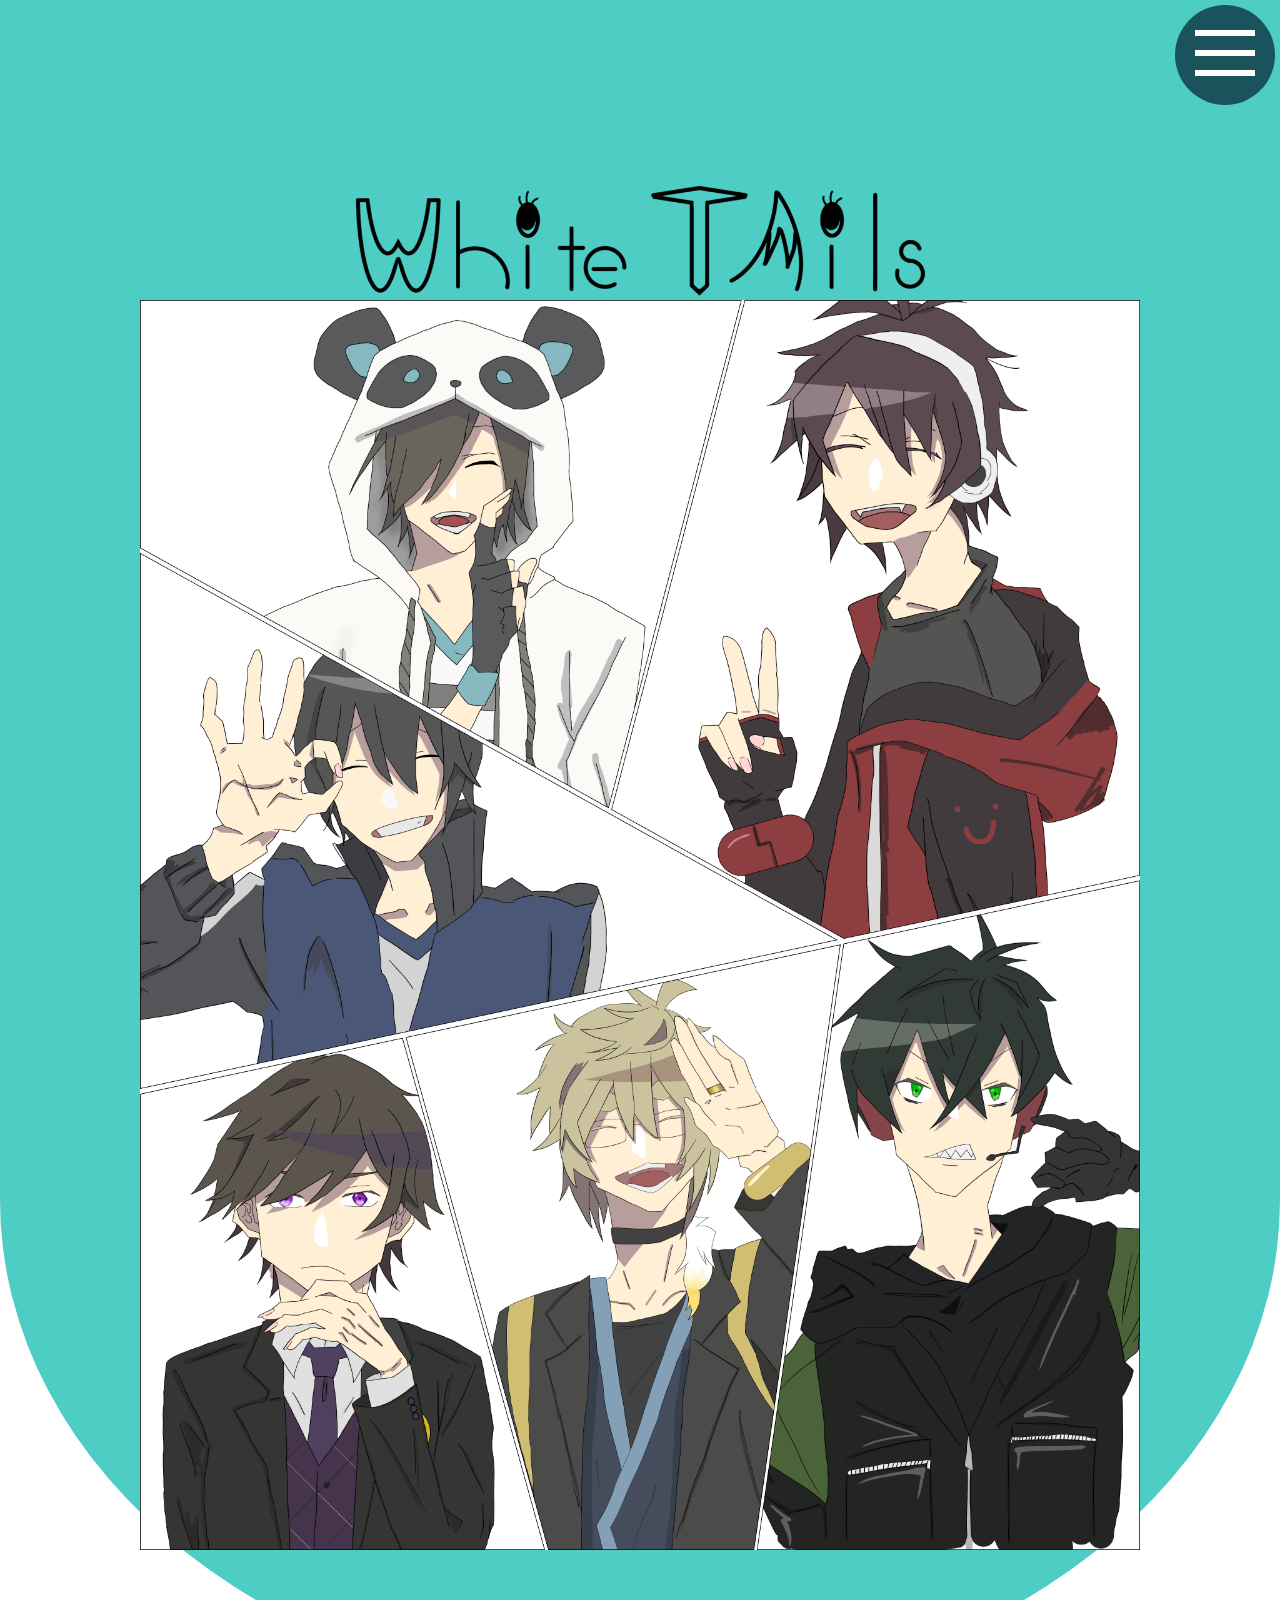
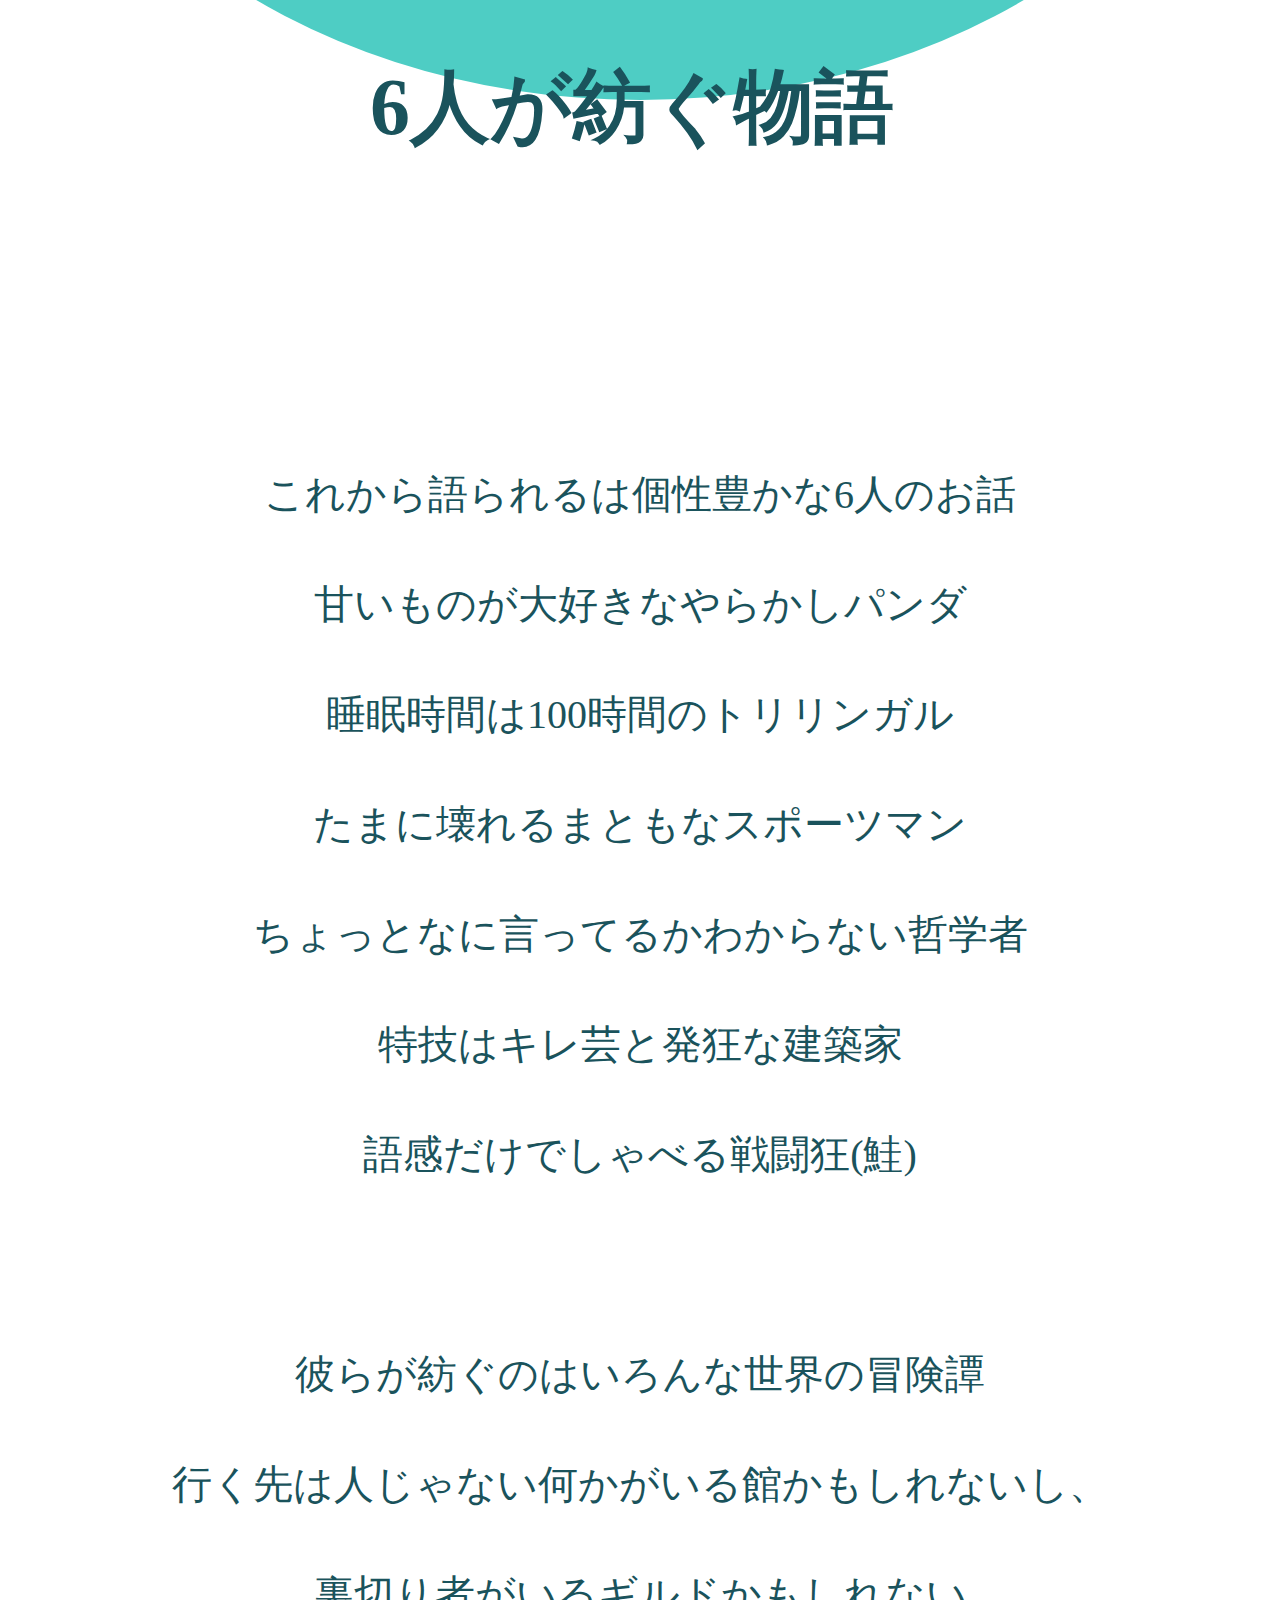
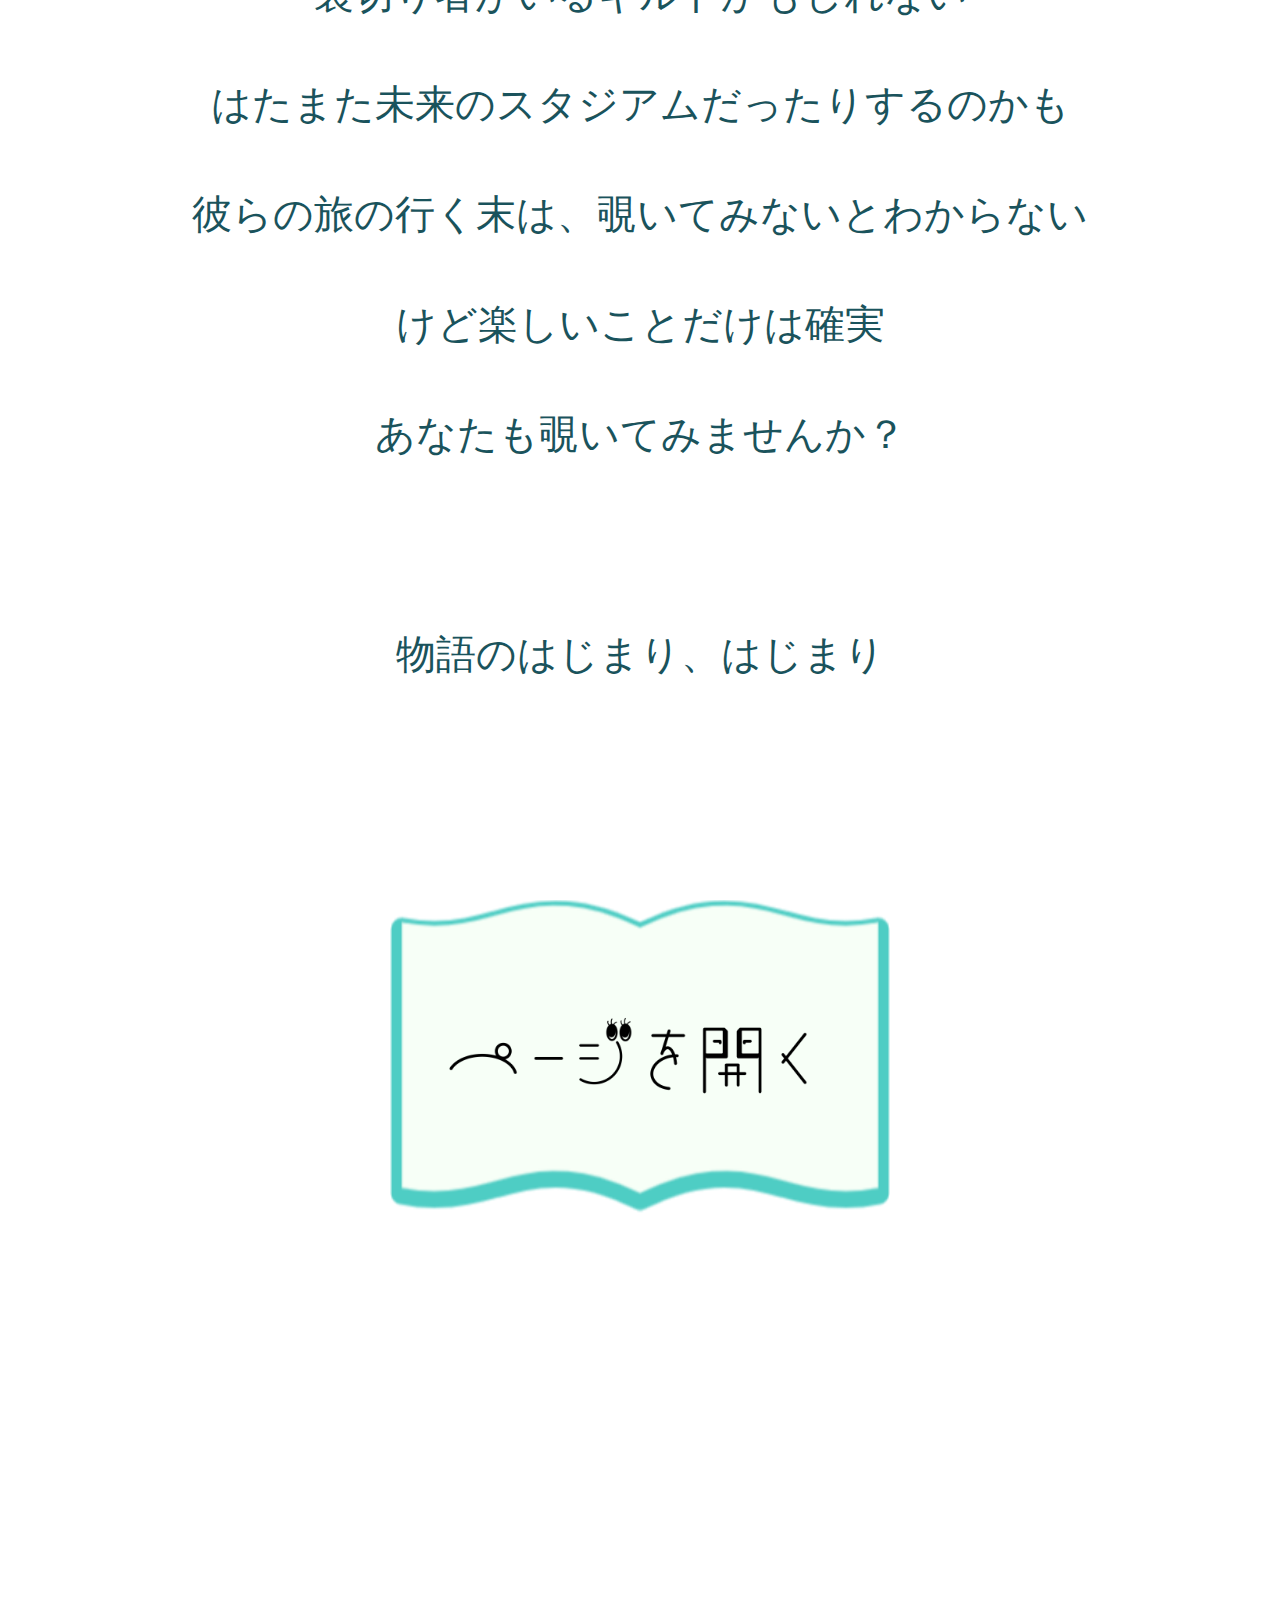
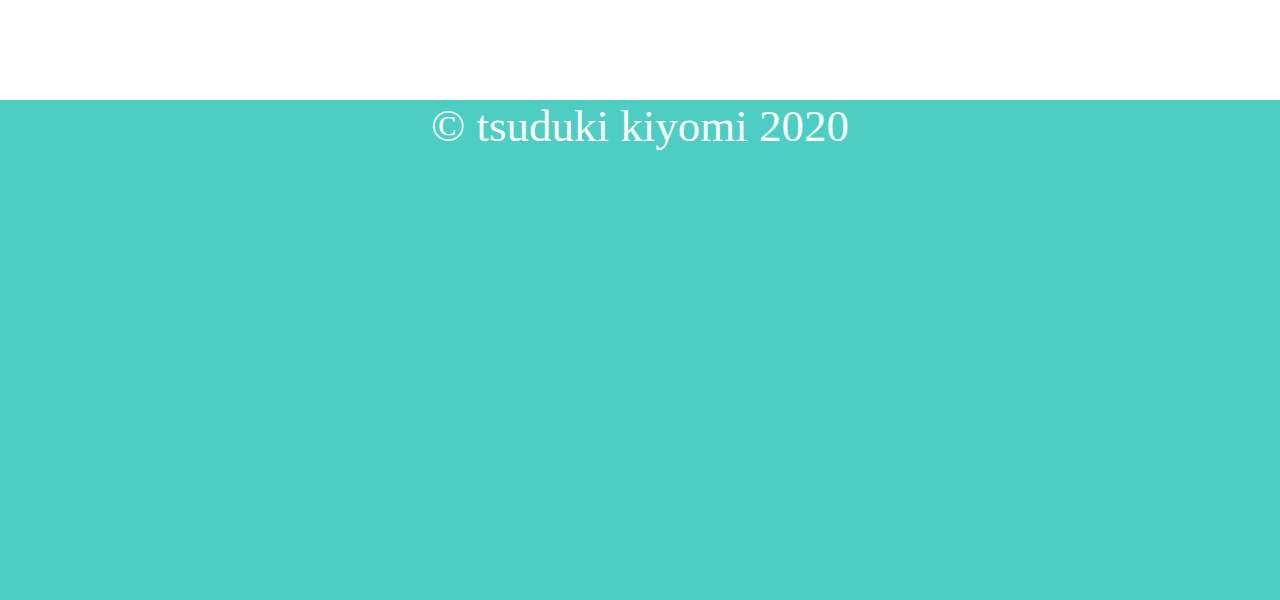
<file: index.html>
<!--DOCTYPE html-->
<html lang="ja">

<head>
  <meta charset="utf-8">
  <title>White Tails紹介ページ</title>
  <link rel="stylesheet" href="css/style.css">
  <script type="text/javascript" charset="utf-8" src="js/jquery-3.5.1.js"></script>
  <script type="text/javascript" charset="utf-8" src="js/jquery-1.11.0.min.js"></script>
  <script type="text/javascript" charset="utf-8" src="js/jquery.mousewheel.min.js"></script>
  <script type="text/javascript" charset="utf-8" src="js/jquery.onebook3d-2.33.js"></script>
</head>

<body>

  <header class="phone" id="phonehead">
    <nav id="hamnav">
      <ul class="hamul">
        <li class="hamli"><a href="index.html" name="index" id="hamone"><img src="img/logolong.png" width="20%"></a></li>
        <li class="hamli"><a href="html/member.html" name="member" id="hamtwo">member</a></li>
        <li class="hamli"> <a href="html/news.html" name="news" id="hamthree">news</a></li>
        <li class="hamli"><a href="html/goods.html" name="goods" id="hamfour">goods</a></li>
      </ul>
    </nav>
    <div class="hamburger" id="js_hamburger">
      <span class="hamburger_line hamburger_line1"></span>
      <span class="hamburger_line hamburger_line2"></span>
      <span class="hamburger_line hamburger_line3"></span>
    </div>
  </header>
  
  <div class="back"></div>
  <div class="blue_circle"></div>
  
  <main>
    <div class="top" id="phone_top">
      <img src="img/gathering.png" width="1000px">
    </div>
    <div class="logo">
      <img src="img/logolong.png" width="600px">
    </div>

    <h1 class="catchcopy">6人が紡ぐ物語</h1>

    <div class="intro" id="intro">

      <p class="intro contents">
        これから語られるは個性豊かな6人のお話<br>
        甘いものが大好きなやらかしパンダ<br>
        睡眠時間は100時間のトリリンガル<br>
        たまに壊れるまともなスポーツマン<br>
        ちょっとなに言ってるかわからない哲学者<br>
        特技はキレ芸と発狂な建築家<br>
        語感だけでしゃべる戦闘狂(鮭)<br>
        <br>
        彼らが紡ぐのはいろんな世界の冒険譚<br>
        行く先は人じゃない何かがいる館かもしれないし、裏切り者がいるギルドかもしれない<br>
        はたまた未来のスタジアムだったりするのかも<br>
        彼らの旅の行く末は、覗いてみないとわからない<br>
        けど楽しいことだけは確実<br>
        あなたも覗いてみませんか？<br>
        <br>
        物語のはじまり、はじまり<br>
      </p>

      <img class="pageimg" src="img/openbookbl.png" width="500px">
      <a class="youtube" href="https://www.youtube.com/channel/UCWAlDdbQee8AEyY7n65ulUA">
        <img class="page" src="img/page.png" width="400px">
      </a>


    </div>


  </main>

  <footer>
    <div class="footer">
      © tsuduki kiyomi 2020
    </div>
  </footer>

  <script src="js/index.js"></script>
</body>

</html>
</file>
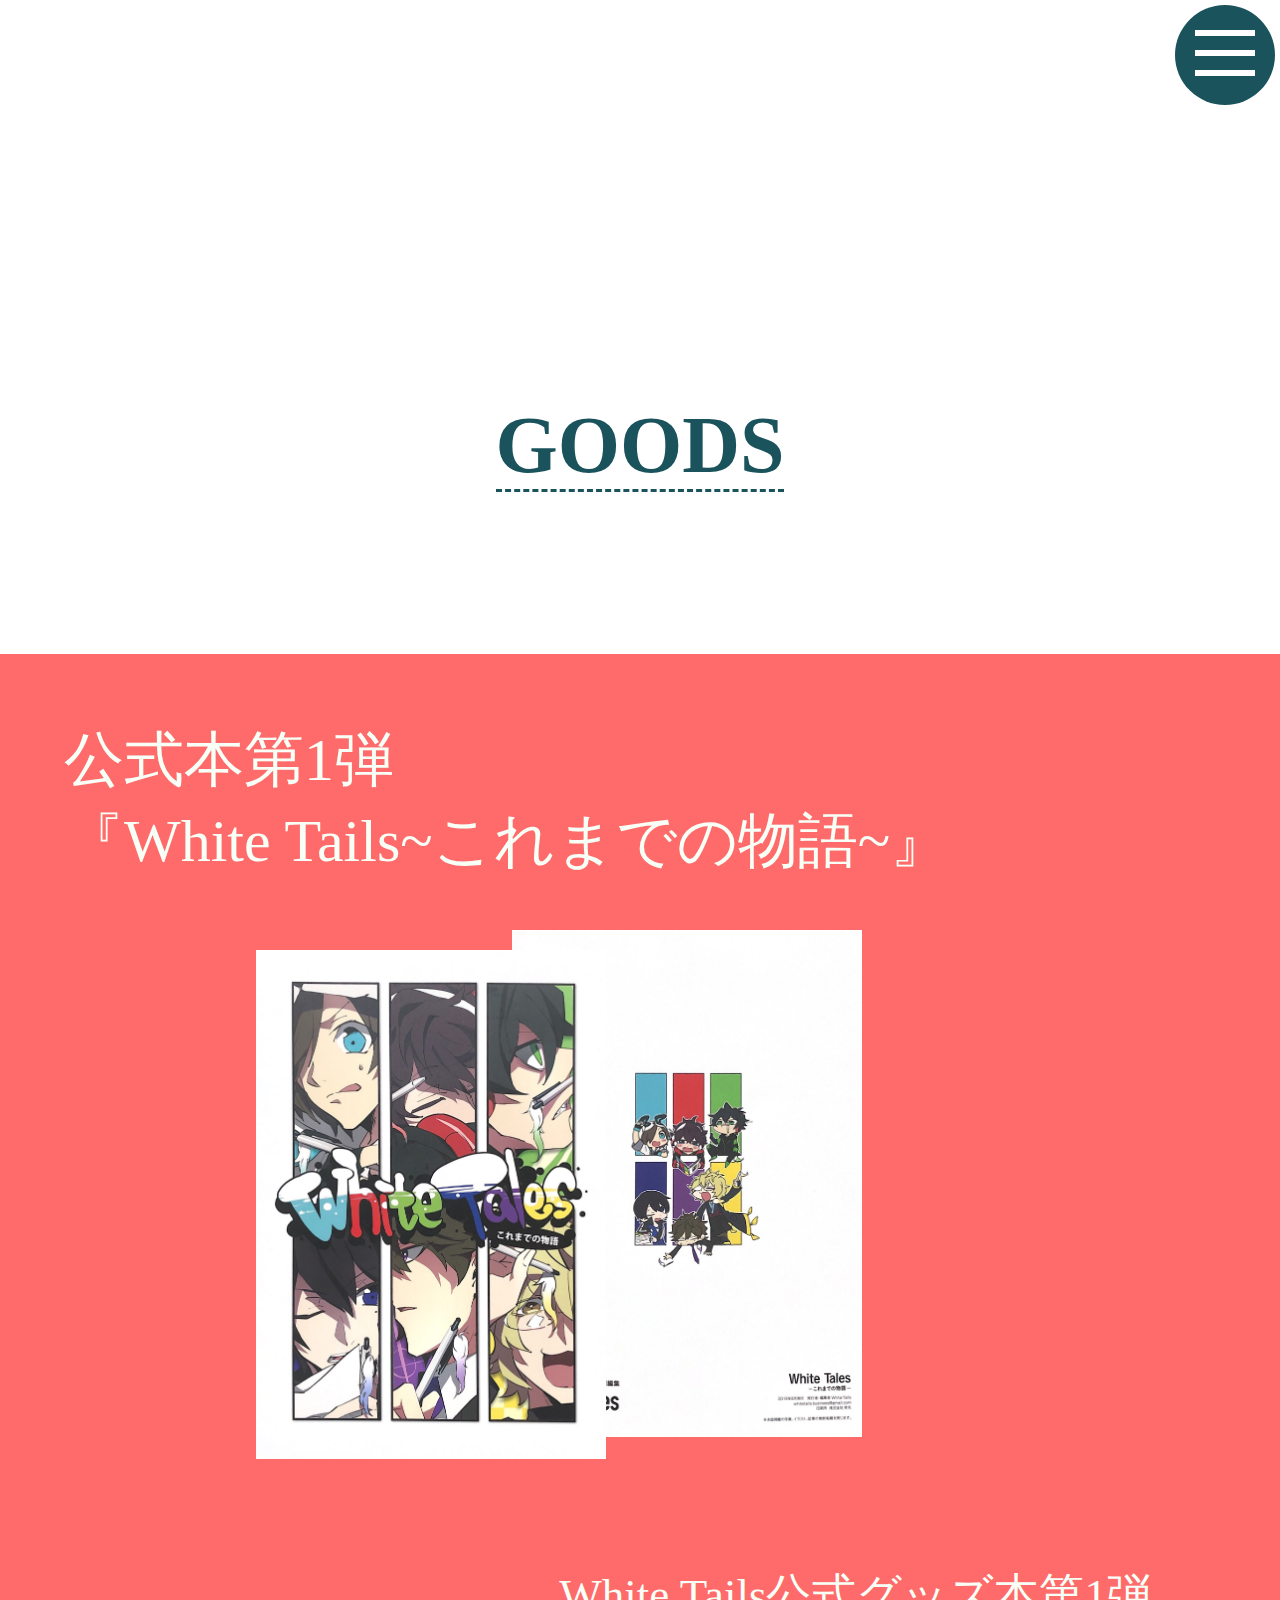
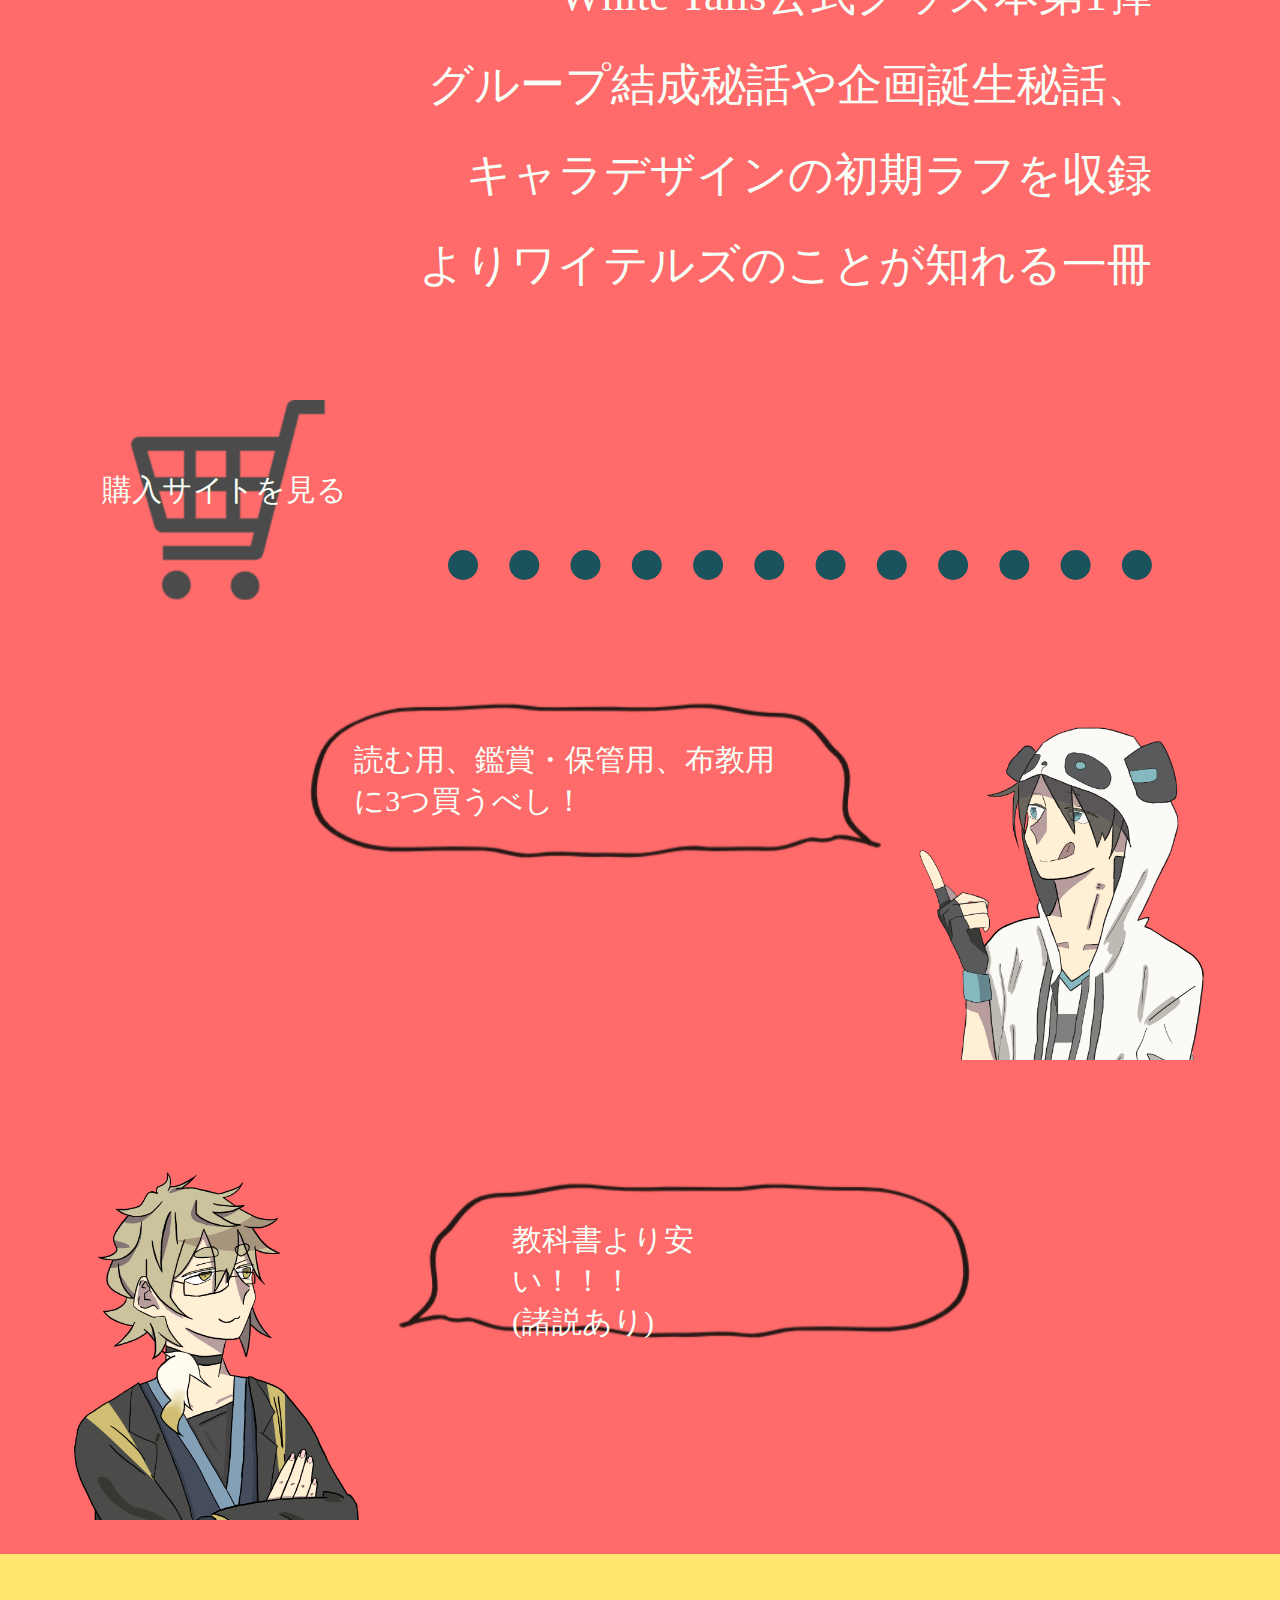
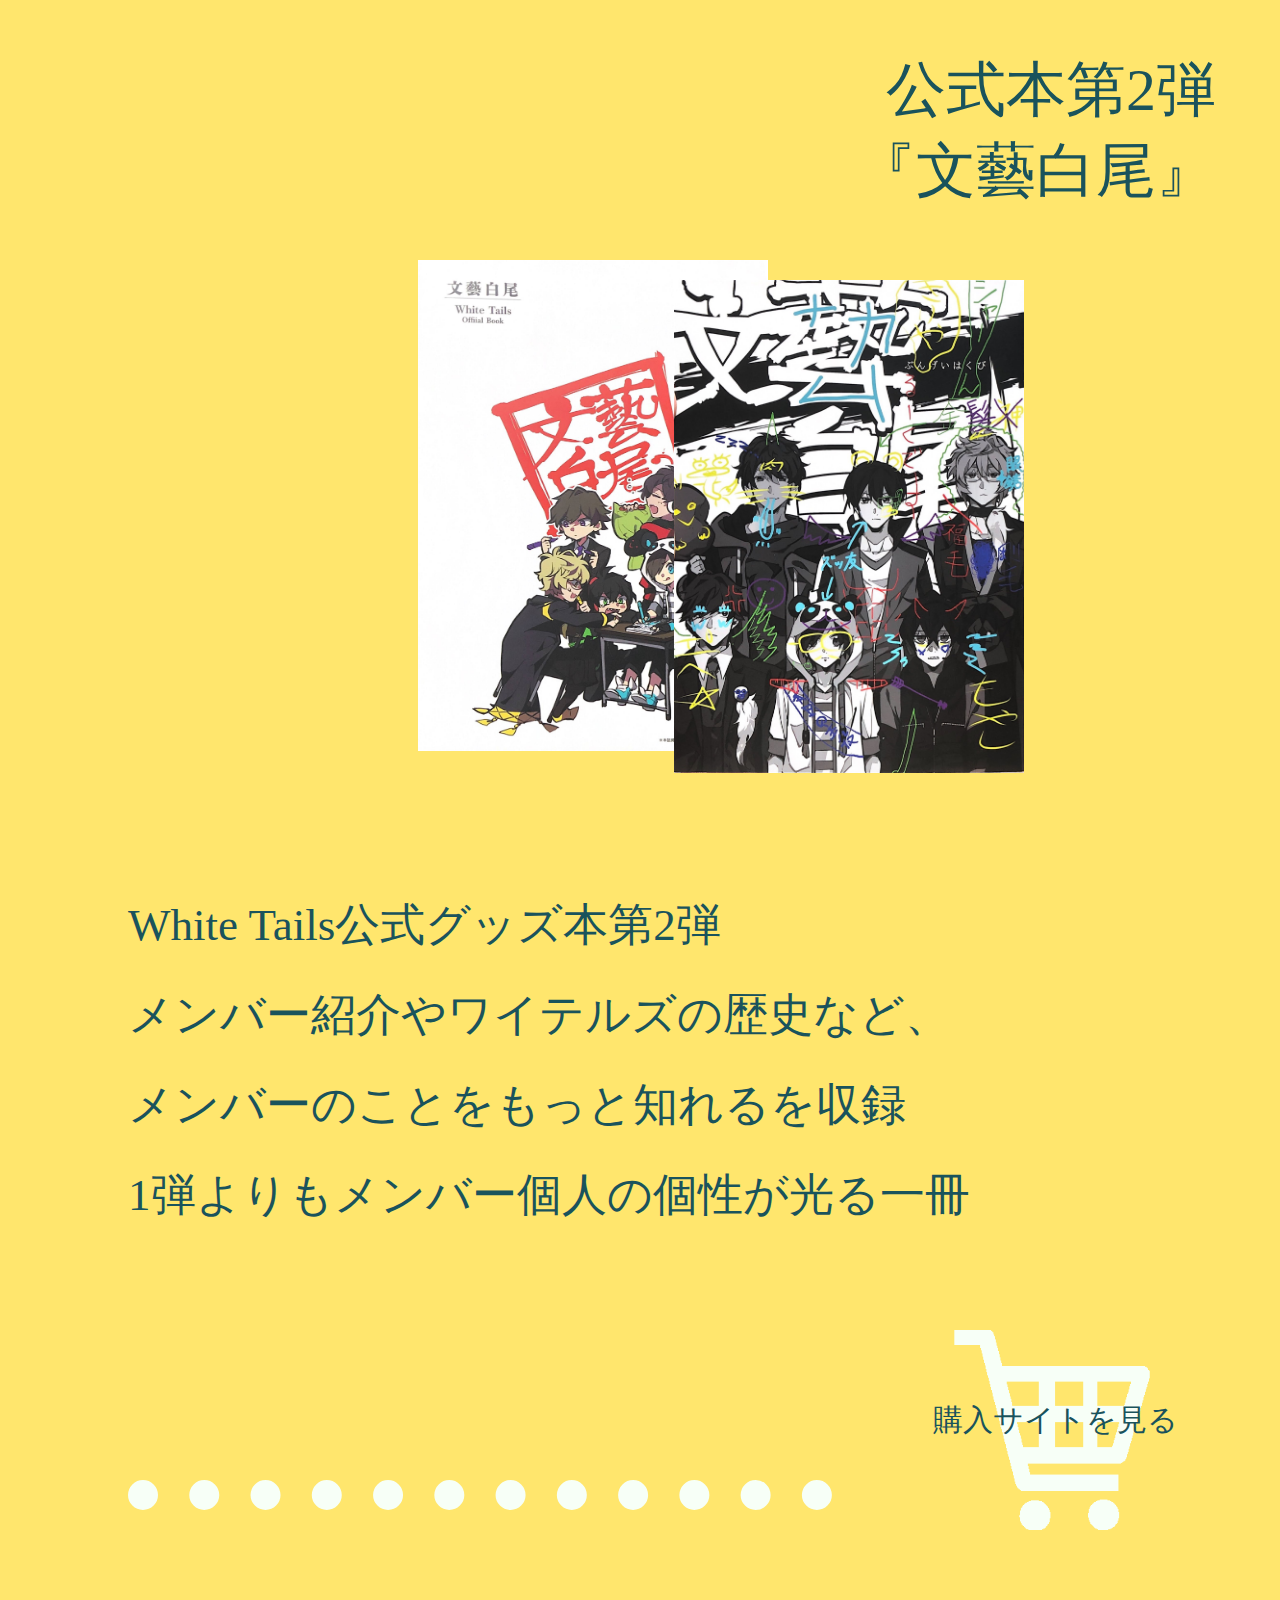
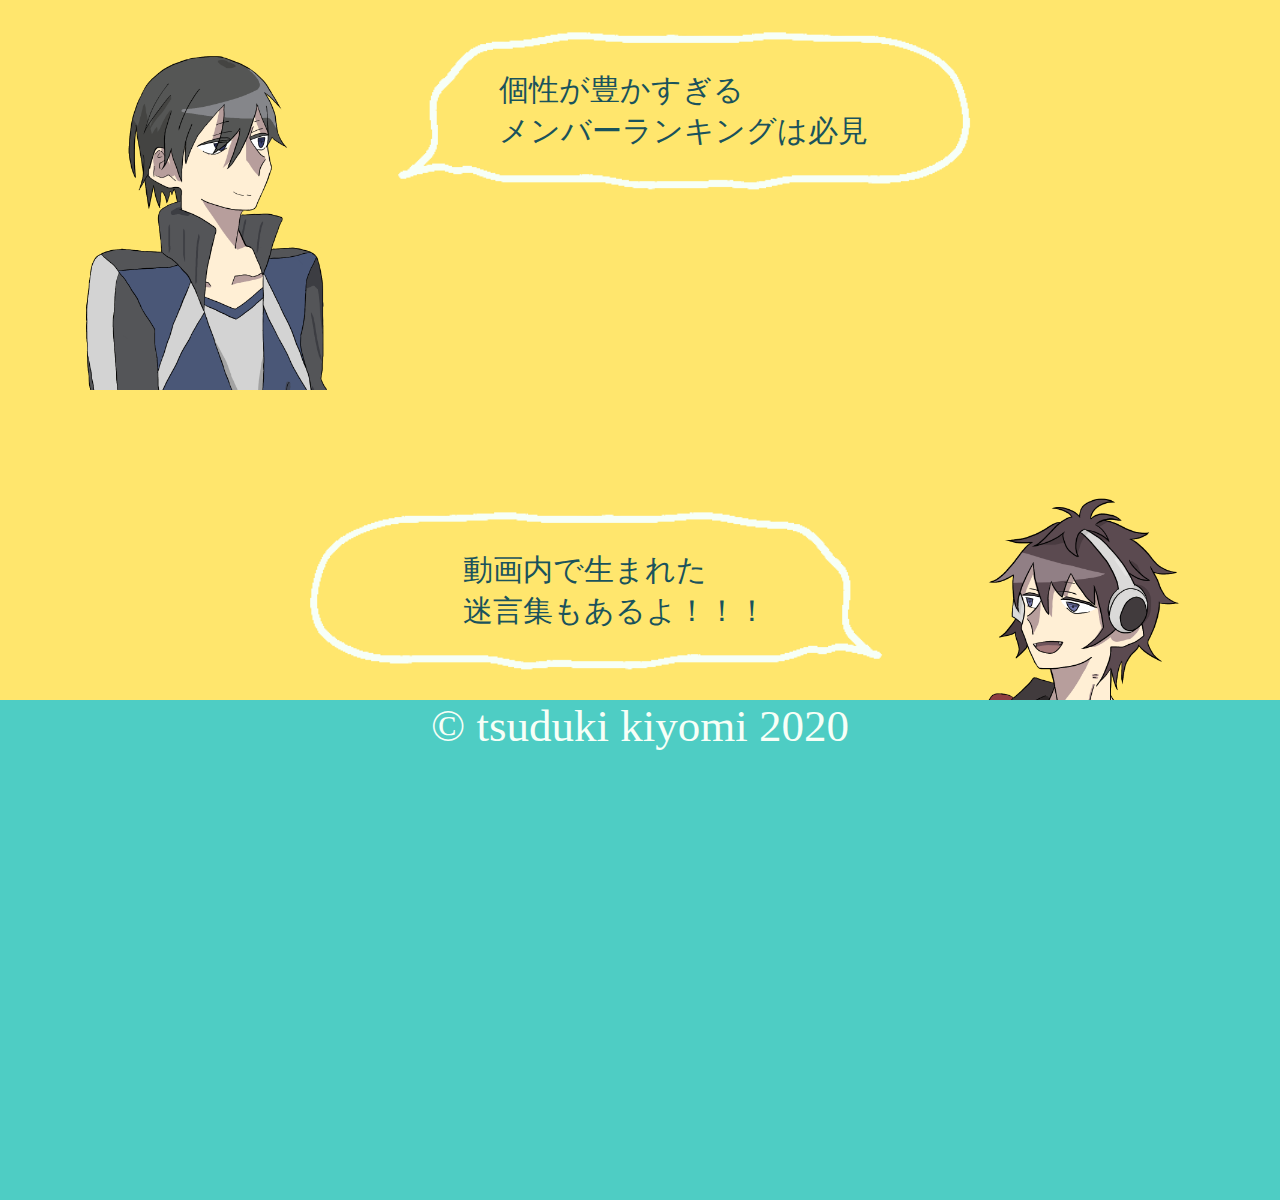
<file: html/goods.html>
<!--DOCTYPE html-->
<html lang="ja">

<head>
  <meta charset="utf-8">
  <title>White Tails紹介ページ</title>
  <link rel="stylesheet" href="../css/style.css">
  <link rel="stylesheet" href="../css/goods.css">
</head>

<body>

  <header class="phone" id="phonehead">
    <nav id="hamnav">
      <ul class="hamul">
        <li class="hamli"><a href="../index.html" name="index" id="hamone"><img src="../img/logolong.png" width="20%"></a></li>
        <li class="hamli"><a href="member.html" name="member" id="hamtwo">member</a></li>
        <li class="hamli"> <a href="news.html" name="news" id="hamthree">news</a></li>
        <li class="hamli"><a href="goods.html" name="goods" id="hamfour">goods</a></li>
      </ul>
    </nav>
    <div class="hamburger" id="js_hamburger">
      <span class="hamburger_line hamburger_line1"></span>
      <span class="hamburger_line hamburger_line2"></span>
      <span class="hamburger_line hamburger_line3"></span>
    </div>
  </header>

  <main>
    <h1 class="midashi" id="midashi">
      <span class="under">
        GOODS
      </span>
    </h1>

    <div class="goods1">
      <span></span>
      <div class="book1">
        公式本第1弾<br>
        『White Tails~これまでの物語~』
      </div>
      <div class="bookimage1">
        <img class="book1hyousi" src="../img/book1hyousi.jpg" width="350px">
        <img class="book1ura" src="../img/book1ura.jpg" width="350px">
      </div>
      <div class="goods1naiyou">
        White Tails公式グッズ本第1弾<br>
        グループ結成秘話や企画誕生秘話、<br>
        キャラデザインの初期ラフを収録<br>
        よりワイテルズのことが知れる一冊<br>
      </div>
      <div class="sitelink1">
        <a href="https://www.animate-onlineshop.jp/pn/pd/1739378/?utm_source=twitter&utm_medium=social&utm_campaign=animate_3182">
          <img class="cartbla" src="../img/cartblack.png" width="200px">
        </a>
        <span class="linkbun1">
          購入サイトを見る
        </span>
        <div class="dotted1"></div>
      </div>
      <div class="goods1serif">
        <img class="se1right" src="../img/seright_bla.png" width="600px">
        <div class="goods1se1">
          読む用、鑑賞・保管用、布教用に3つ買うべし！
        </div>
        <img class="se1img1" src="../img/jouna.PNG" width="300px">
      </div>
      <div class="goods1serif">
        <img class="se1left" src="../img/seleft_bla.png" width="600px">
        <div class="goods1se2">
          教科書より安い！！！<br>
          (諸説あり)
        </div>
        <img class="se1img2" src="../img/joukr.PNG" width="300px">
      </div>
    </div>

    <div class="goods2">
      <div class="book2">
        公式本第2弾<br>
        『文藝白尾』
      </div>
      <div class="bookimage2">
        <img class="book2hyousi" src="../img/book2hyousi.jpg" width="350px">
        <img class="book2ura" src="../img/book2ura.jpg" width="350px">
      </div>
      <div class="goods2naiyou">
        White Tails公式グッズ本第2弾<br>
        メンバー紹介やワイテルズの歴史など、<br>
        メンバーのことをもっと知れるを収録<br>
        1弾よりもメンバー個人の個性が光る一冊<br>
      </div>
      <div class="sitelink2">
        <a href="https://www.animate-onlineshop.jp/pd/1796467/">
        <img class="cartwhi" src="../img/cartwhite.png" width="200px">
          </a>
        <span class="linkbun2">
          購入サイトを見る
        </span>
        <div class="dotted2"></div>
      </div>
      <div class="goods2serif">
        <img class="se2left" src="../img/seleft_whi.png" width="600px">
        <div class="goods2se1">
          個性が豊かすぎる<br>
          メンバーランキングは必見
        </div>
        <img class="se2img1" src="../img/joukn.PNG" width="300px">
      </div>
      <div class="goods2serif">
        <img class="se2right" src="../img/seright_whi.png" width="600px">
        <div class="goods2se2">
          動画内で生まれた<br>
          迷言集もあるよ！！！
        </div>
        <img class="se2img2" src="../img/joubr.PNG" width="300px">
      </div>
    </div>

  </main>

  <footer>
    <div class="footer">
      © tsuduki kiyomi 2020
    </div>
  </footer>


  <script src="../js/index.js"></script>
</body>

</html>
</file>
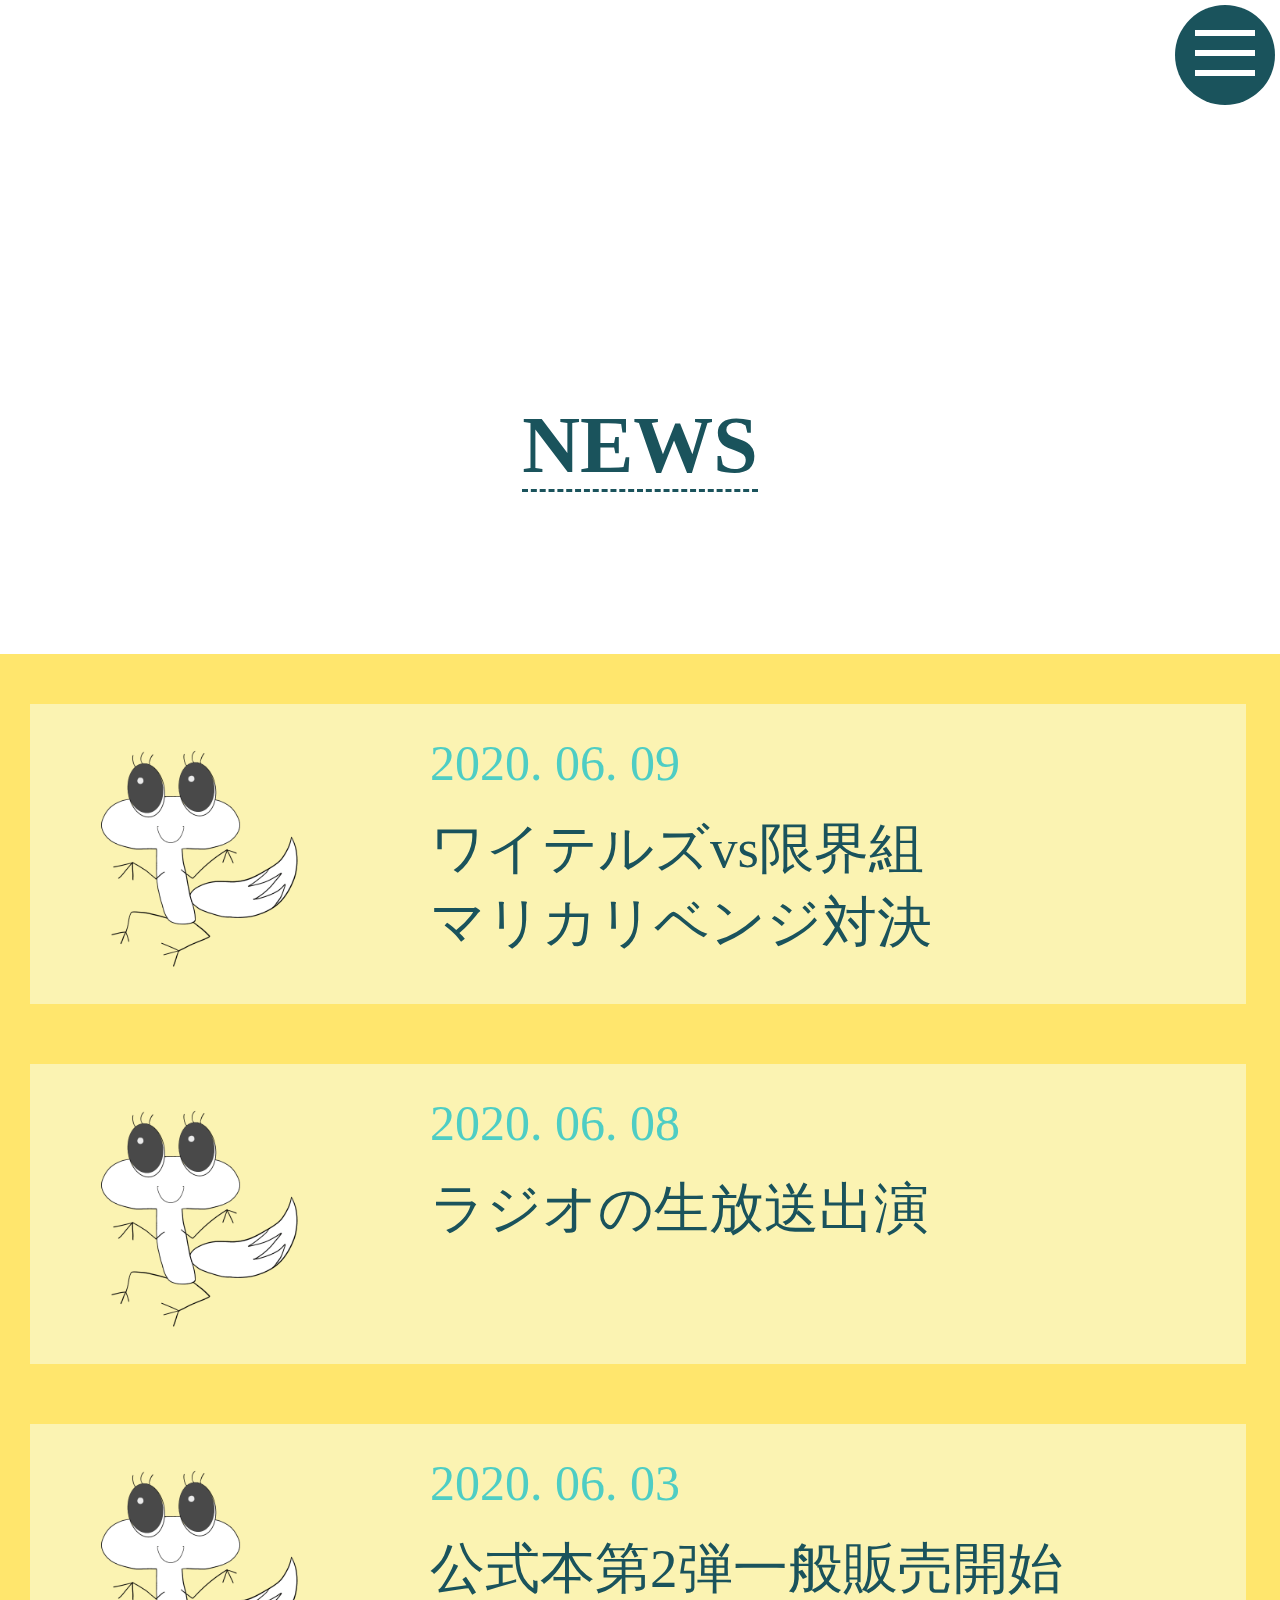
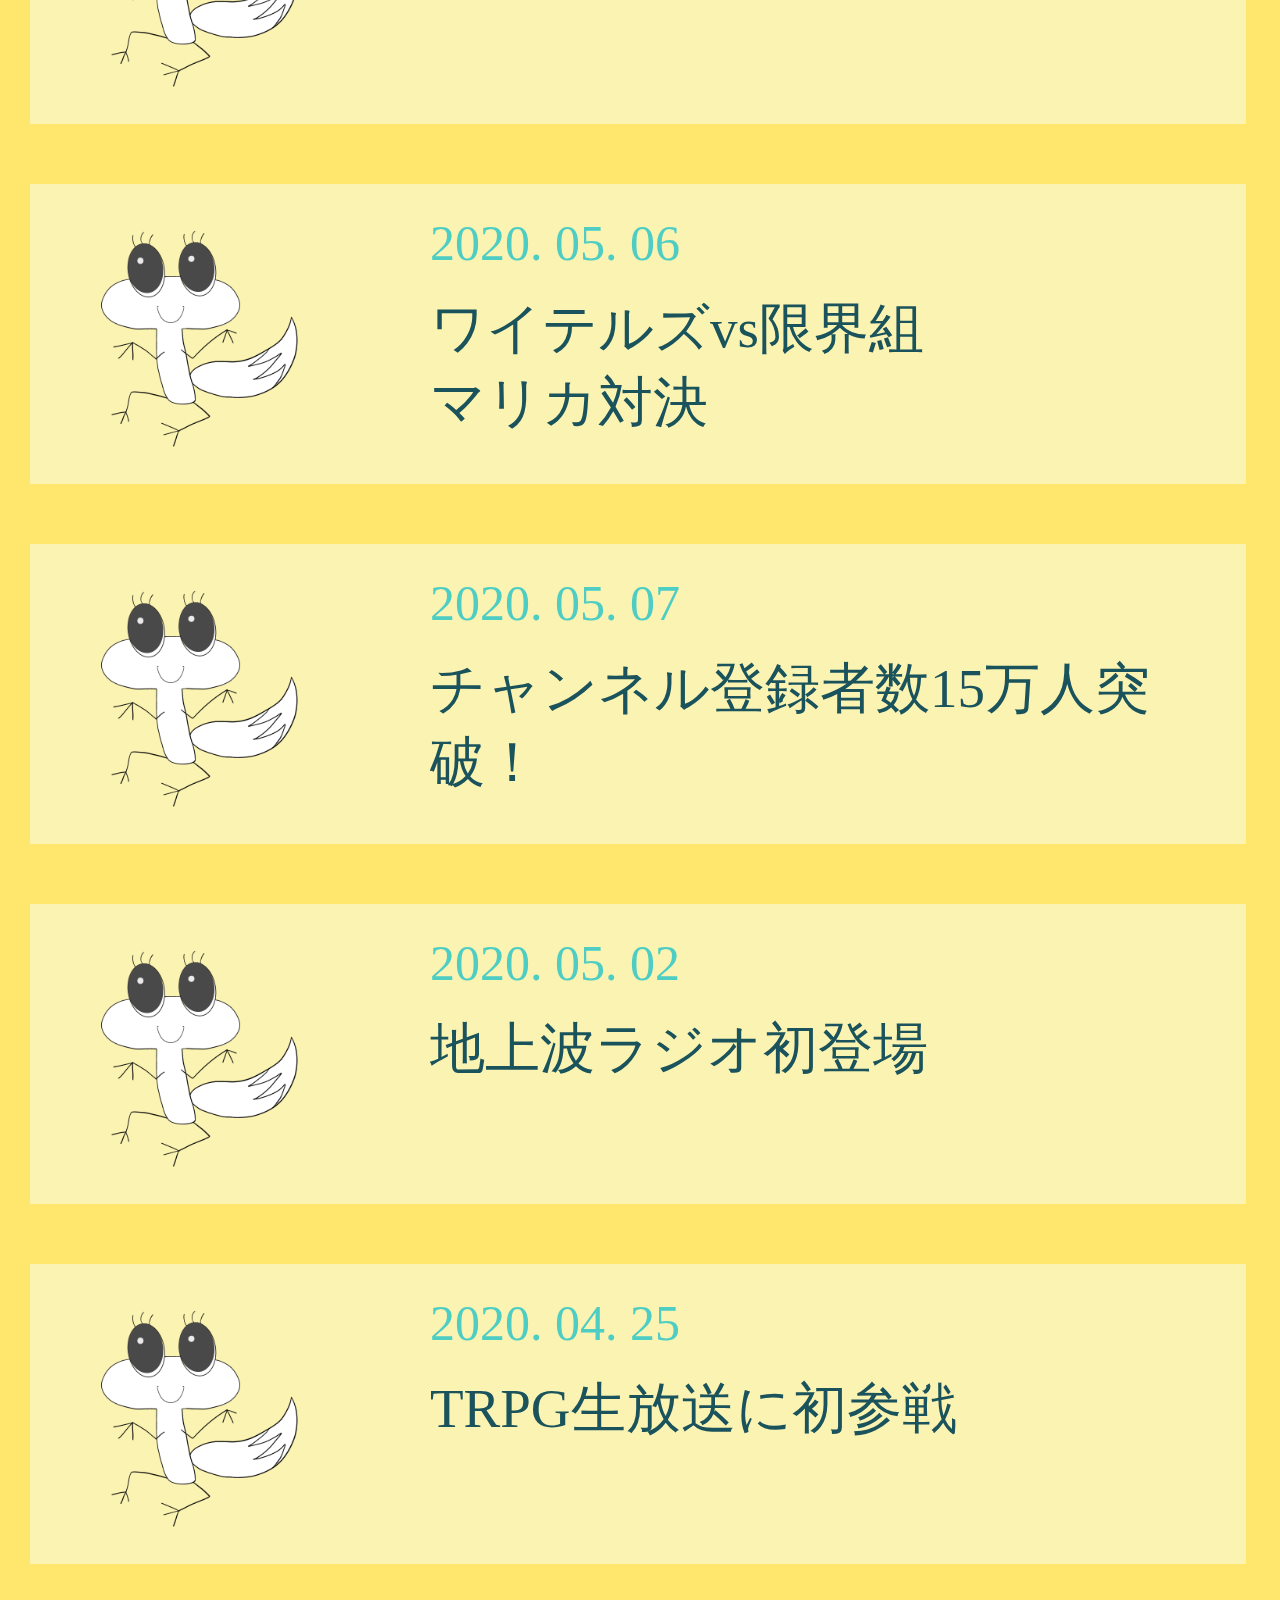
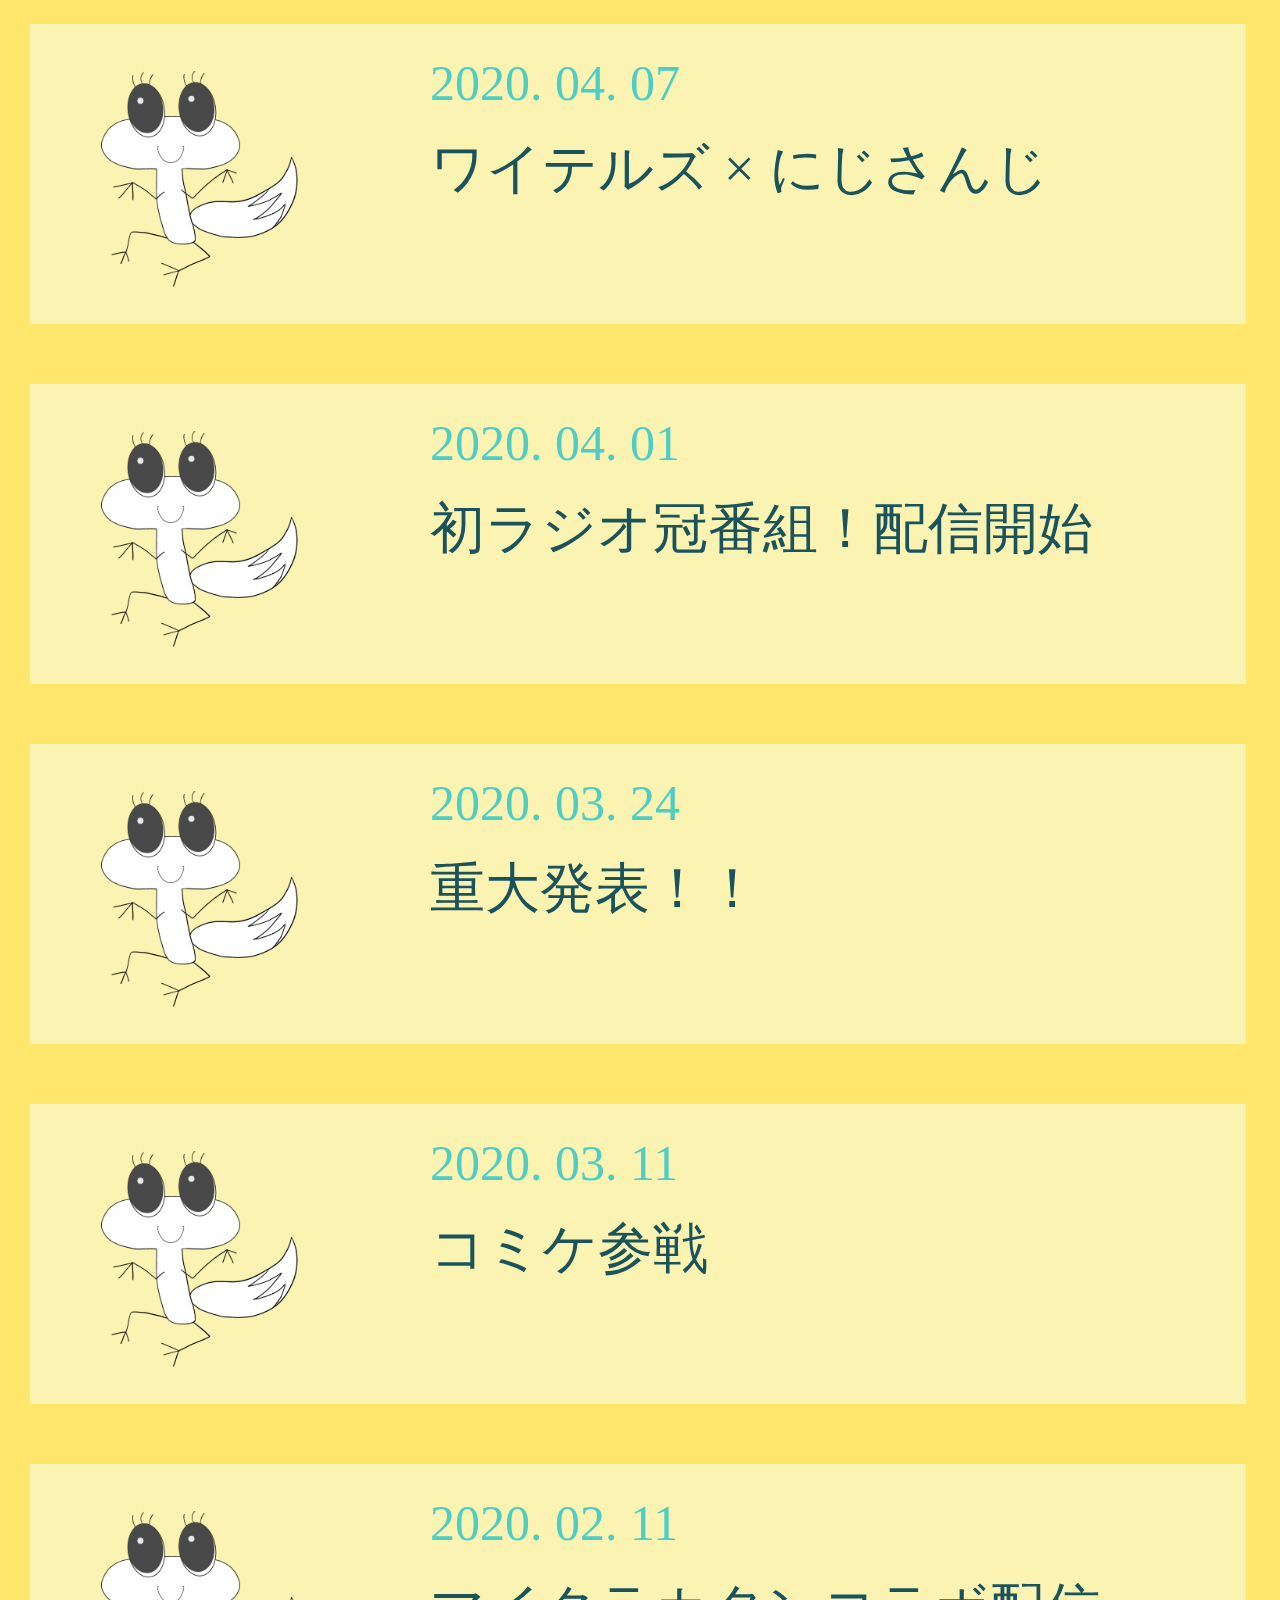
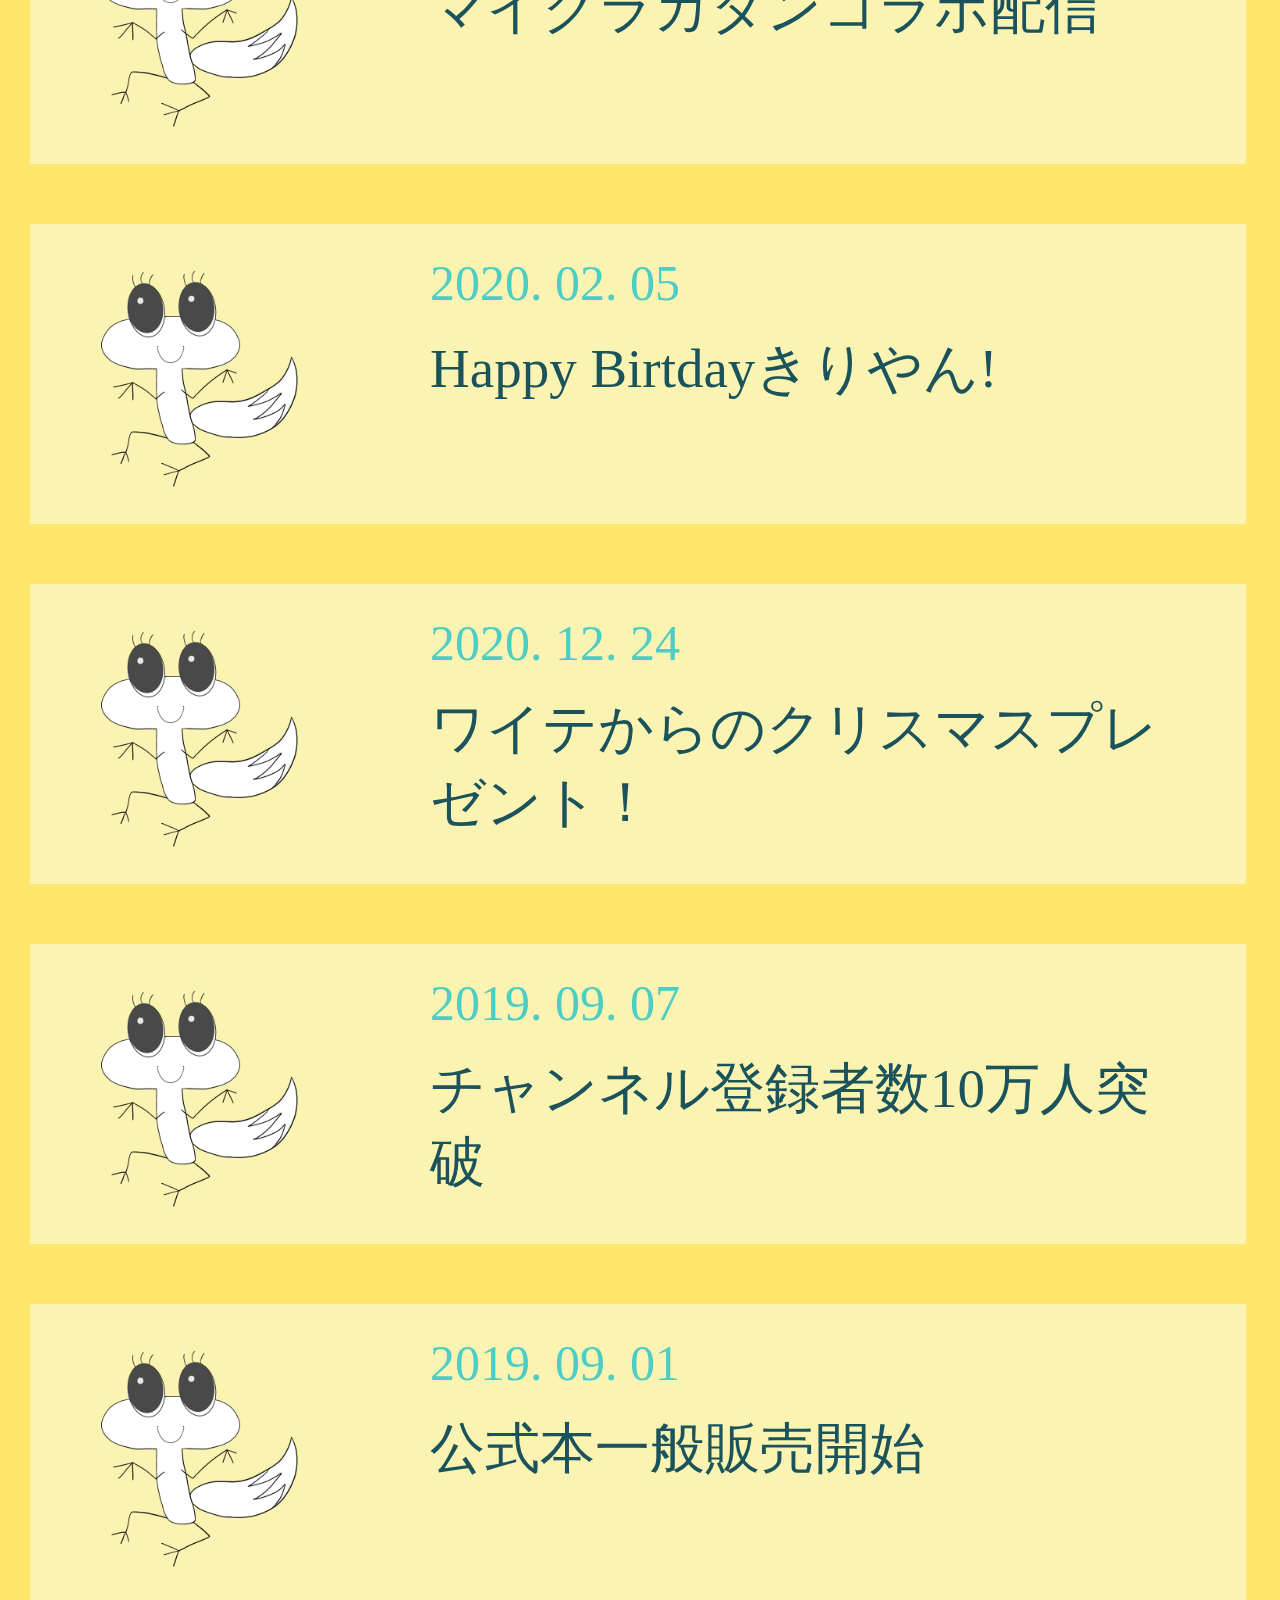
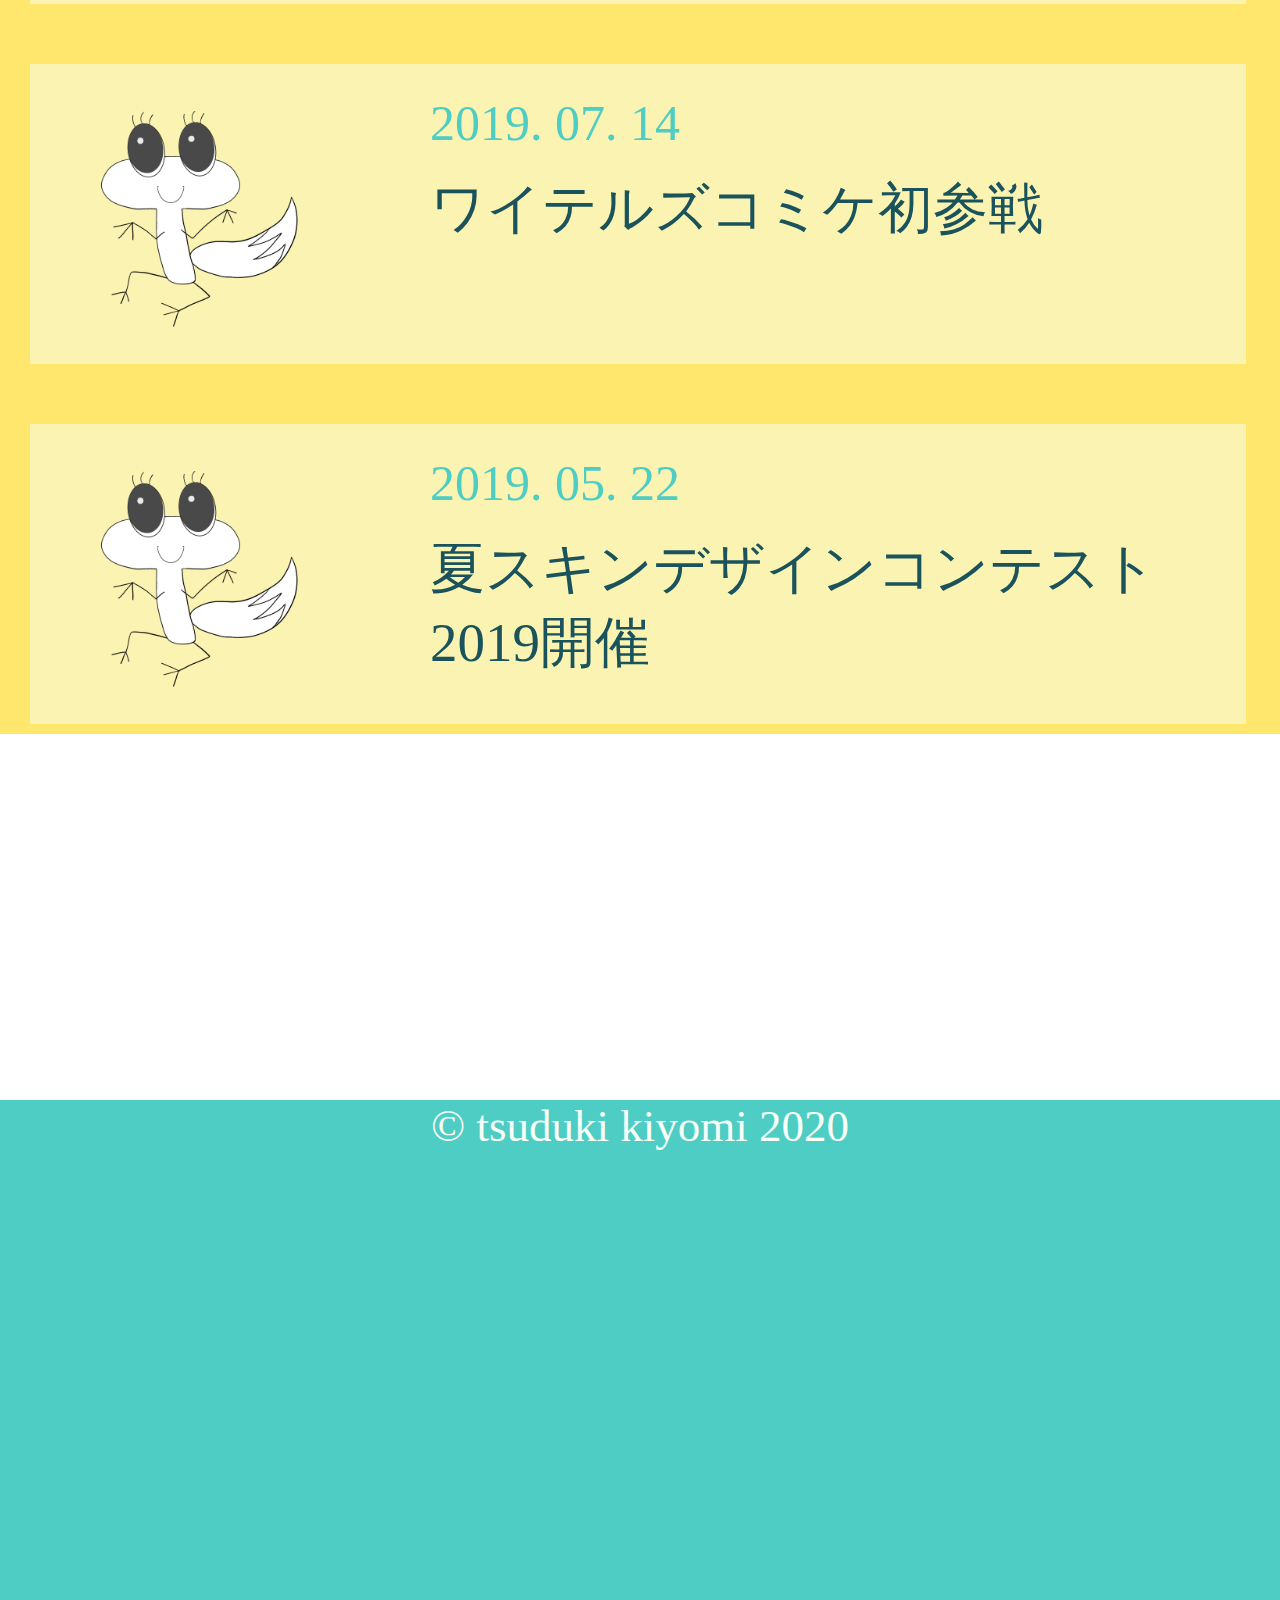
<file: html/news.html>
<!--DOCTYPE html-->
<html lang="ja">

<head>
  <meta charset="utf-8">
  <title>White Tails紹介ページ</title>
  <link rel="stylesheet" href="../css/style.css">
  <link rel="stylesheet" href="../css/news.css">
  <script src="../js/jquery-3.5.1.js"></script>
  <script src="../js/news.js"></script>
</head>

<body>
  <header class="phone" id="phonehead">
    <nav id="hamnav">
      <ul class="hamul">
        <li class="hamli"><a href="../index.html" name="index" id="hamone"><img src="../img/logolong.png" width="20%"></a></li>
        <li class="hamli"><a href="member.html" name="member" id="hamtwo">member</a></li>
        <li class="hamli"> <a href="news.html" name="news" id="hamthree">news</a></li>
        <li class="hamli"><a href="goods.html" name="goods" id="hamfour">goods</a></li>
      </ul>
    </nav>
    <div class="hamburger" id="js_hamburger">
      <span class="hamburger_line hamburger_line1"></span>
      <span class="hamburger_line hamburger_line2"></span>
      <span class="hamburger_line hamburger_line3"></span>
    </div>
  </header>

  <main>
    <h1 class="midashi" id="midashi">
      <span class="under">
        NEWS
      </span>
    </h1>

    <div>
      <ul>
        <li id="list1">
          <div class="button">
            <img src="../img/waiterukun.png" width="300px">
            <div class="data">
              2020. 06. 09
            </div>
            <div class="text">
              ワイテルズvs限界組<br>
              マリカリベンジ対決
            </div>
          </div>
          <div class="content">
            前回の惨敗から、雪辱を果たすためにリベンジ対決！<br>
            このゲームには必勝法がある…！<br>
            6/20(土)20:00から<br>
            ＃ド～ヌポンヱガーチ<br>
            <a href="https://www.youtube.com/watch?v=qWaoXhiX8sM">Nakamu視点</a><br>
            <a href="https://www.youtube.com/watch?v=ExbgvnwS9vM">Broooock視点</a><br>
            <a href="https://www.youtube.com/watch?v=-sqVO15uGmM">きんとき視点</a><br>
            <a href="https://www.youtube.com/watch?v=WTtBszLBEuo&t=2282s">スマイル視点</a><br>
            <a href="https://www.youtube.com/watch?v=YHgvpCxL2fI">きりやん視点</a><br>
            <a href="https://www.youtube.com/watch?v=C9yZwpJMPv8">シャークん視点</a>
          </div>
        </li>

        <li id="list2">
          <div class="button">
            <img src="../img/waiterukun.png" width="300px">
            <div class="data">
              2020. 06. 08
            </div>
            <div class="text">
              ラジオの生放送出演
            </div>
          </div>
          <div class="content">
            TOKYOFM/JFN『ONE MORNING』にゲストとしてWhite Tailsが登場<br>
            大人気声優の鈴村健一さんとのコラボトークがみられるのはここだけ！<br>
            6/9(火)、10(水)の8:00頃出演<br>
          </div>
        </li>

        <li id="list3">
          <div class="button">
            <img src="../img/waiterukun.png" width="300px">
            <div class="data">
              2020. 06. 03
            </div>
            <div class="text">
              公式本第2弾一般販売開始
            </div>
          </div>
          <div class="content">
            ワイテルズ公式本第2弾「文藝白尾」の一般販売が開始<br>
            6/6(土)20:00～に決定<br>
            <a href="animate-onlineshop.jp/pn/pd/1796467/">animate-onlineshop.jp/pn/pd/1796467/</a><br>
            から購入可能<br>
          </div>
        </li>

        <li id="list4">
          <div class="button">
            <img src="../img/waiterukun.png" width="300px">
            <div class="data">
              2020. 05. 06
            </div>
            <div class="text">
              ワイテルズvs限界組<br>
              マリカ対決
            </div>
          </div>
          <div class="content">
            ワイテルズと限界組の仁義なき戦いが始まる<br>
            お互いにマリカ特訓の成果は出せるのか！？<br>
            5/16(土)20:00～<br>
            ＃ド～ヌポンヱガーチ<br>
            <a href="https://www.youtube.com/watch?v=29eD19CoGyo">Nakamu視点</a><br>
            <a href="https://www.youtube.com/watch?v=Vm54gXR7LqE">Broooock視点</a><br>
            <a href="https://www.youtube.com/watch?v=P7Kgm48Iir8">きんとき視点</a><br>
            <a href="https://www.youtube.com/watch?v=Psy8CMmuPvA&t=166s">スマイル視点</a><br>
            <a href="https://www.youtube.com/watch?v=MR43R9qkvOs">きりやん視点</a><br>
            <a href="https://www.youtube.com/watch?v=He_f2Vv8xLc">シャークん視点</a>
          </div>
        </li>

        <li id="list5">
          <div class="button">
            <img src="../img/waiterukun.png" width="300px">
            <div class="data">
              2020. 05. 07
            </div>
            <div class="text">
              チャンネル登録者数15万人突破！
            </div>
          </div>
          <div class="content">
            ついにチャンネル登録者数15万人突破！<br>
            記念のクイズ動画も公開<br>
            動画は<a href="youtube.com/watch?v=8_IvuFJxXo0">こちら</a>
          </div>
        </li>

        <li id="list6">
          <div class="button">
            <img src="../img/waiterukun.png" width="300px">
            <div class="data">
              2020. 05. 02
            </div>
            <div class="text">
              地上波ラジオ初登場
            </div>
          </div>
          <div class="content">
            TOKYOFM/JFN『サンデースペシャル』にWhite Tailsが登場<br>
            「ゲームと音楽」をテーマにおすすめゲームとその作品の楽曲をプレゼン！<br>
            5/3(日)19:00～<br>
            放送はJFNPARKのアプリやブラウザから全国どこでも視聴可能
          </div>
        </li>

        <li id="list7">
          <div class="button">
            <img src="../img/waiterukun.png" width="300px">
            <div class="data">
              2020. 04. 25
            </div>
            <div class="text">
              TRPG生放送に初参戦
            </div>
          </div>
          <div class="content">
            クトゥルフ神話TRPG『狂気山脈』にNakamu参戦<br>
            5/2(土)14:50生放送開始<br>
            配信が<a href="https://www.youtube.com/watch?v=FSAWNLqSE6Q">こちら</a>
            ＃狂気山脈再び
          </div>
        </li>

        <li id="list8">
          <div class="button">
            <img src="../img/waiterukun.png" width="300px">
            <div class="data">
              2020. 04. 07
            </div>
            <div class="text">
              ワイテルズ × にじさんじ
            </div>
          </div>
          <div class="content">
            人狼RPGコラボ配信の日程が決定<br>
            「人狼RPGコラボ配信」in ヘルエスタ城下町<br>
            4/9(木)18:00～24:00<br>
            ＃にじワイテ人狼
            これに伴って個人チャンネルが開設！
            <a href="https://www.youtube.com/channel/UCoqRFblrxE8BQzE_Fs2K9jw">Nakamu</a><br>
            <a href="https://www.youtube.com/channel/UChBKIvOv1UQxuV23GkbV5nA">Broooock</a><br>
            <a href="https://www.youtube.com/channel/UCoIoxmP0i8KOAMyEfM0ORkA">きんとき</a><br>
            <a href="https://www.youtube.com/channel/UCj8L3CH25EAqkXjFOMdwk7w">スマイル</a><br>
            <a href="https://www.youtube.com/channel/UCM2_EXlU8F5d9axobMvlGtg">きりやん</a><br>
            <a href="https://www.youtube.com/channel/UCZFJb6rn_1H-rLFLcixQOLQ">シャークん</a>
          </div>
        </li>

        <li id="list9">
          <div class="button">
            <img src="../img/waiterukun.png" width="300px">
            <div class="data">
              2020. 04. 01
            </div>
            <div class="text">
              初ラジオ冠番組！配信開始
            </div>
          </div>
          <div class="content">
            White Tailsの冠ラジオ番組「White Tailsの王道ラジオやってみた！」配信開始<br>
            以下のリンクより使用可能<br>
            <a href="park.gsj.mobi/news/show/65038">park.gsj.mobi/news/show/65038</a><br>
            4/1(水)20:00 から<br>
            ＃ワイテルズ王道ラジオ
          </div>
        </li>

        <li id="list10">
          <div class="button">
            <img src="../img/waiterukun.png" width="300px">
            <div class="data">
              2020. 03. 24
            </div>
            <div class="text">
              重大発表！！
            </div>
          </div>
          <div class="content">
            にじさんじと人狼RPGコラボ配信決定！！<br>
            豪華3部構成<br>
            ＆<br>
            White Tails新ビジュアル公開
          </div>
        </li>

        <li id="list11">
          <div class="button">
            <img src="../img/waiterukun.png" width="300px">
            <div class="data">
              2020. 03. 11
            </div>
            <div class="text">
              コミケ参戦
            </div>
          </div>
          <div class="content">
            コミックマーケット98にWhite Tails参加決定<br>
            新刊配布予定<br>
            場所は
            火曜日　西地区 Aブロック 06b<br>
          </div>
        </li>

        <li id="list12">
          <div class="button">
            <img src="../img/waiterukun.png" width="300px">
            <div class="data">
              2020. 02. 11
            </div>
            <div class="text">
              マイクラカタンコラボ配信
            </div>
          </div>
          <div class="content">
            White TailsからはNakamu参戦し<br>
            らっだぁさん、ゾムさん、ぐちつぼさんと対戦<br>
            2/11(火)20:00～<br>
            ＃なましろっぽ<br>
            配信は<a href="https://www.youtube.com/watch?v=X-VWJqXhJPI">こちら</a>
          </div>
        </li>

        <li id="list13">
          <div class="button">
            <img src="../img/waiterukun.png" width="300px">
            <div class="data">
              2020. 02. 05
            </div>
            <div class="text">
              Happy Birtdayきりやん!
            </div>
          </div>
          <div class="content">
            きりやん5歳の誕生日“闇鍋”会開催<br>
            頭がワイテる彼らの持ってくる食材はまともなはずがなく…<br>
            2/5(水)22:00～<br>
            配信は<a href="https://www.youtube.com/watch?v=nGmB4iwTAJU">こちら</a>
          </div>
        </li>

        <li id="list14">
          <div class="button">
            <img src="../img/waiterukun.png" width="300px">
            <div class="data">
              2020. 12. 24
            </div>
            <div class="text">
              ワイテからのクリスマスプレゼント！
            </div>
          </div>
          <div class="content">
            ワイテルズ公式本『White Tales～これまでの物語～』<br>
            アニメイトで取り扱い決定<br>
            1/17から販売開始<br>
            ＆<br>
            ワイテルズ公式lineスタンプ発売決定<br>
            本日20:00公開
          </div>
        </li>

        <li id="list15">
          <div class="button">
            <img src="../img/waiterukun.png" width="300px">
            <div class="data">
              2019. 09. 07
            </div>
            <div class="text">
              チャンネル登録者数10万人突破
            </div>
          </div>
          <div class="content">
            ついにチャンネル登録者数10万人突破！<br>
            ワイテルズ10万人企画として「10万秒ライブ配信」が決定<br>
            9/28(土)18:00～9/29(日)22:00
          </div>
        </li>

        <li id="list16">
          <div class="button">
            <img src="../img/waiterukun.png" width="300px">
            <div class="data">
              2019. 09. 01
            </div>
            <div class="text">
              公式本一般販売開始
            </div>
          </div>
          <div class="content">
            ワイテルズ公式本『White Tales～これまでの物語～』一般通販開始<br>
            9/1(日)21:00受付開始<br>
            受付締め切りはは10/31
          </div>
        </li>

        <li id="list17">
          <div class="button">
            <img src="../img/waiterukun.png" width="300px">
            <div class="data">
              2019. 07. 14
            </div>
            <div class="text">
              ワイテルズコミケ初参戦
            </div>
          </div>
          <div class="content">
            コミックマーケット96にWhite Tails参加決定<br>
            初となる公式本を頒布<br>
            場所は8/12(月)南ホール　キ01b<br>
            詳細は<a href="youtu.be/4C3TXoYHU9m">こちら</a>
          </div>
        </li>

        <li id="list18">
          <div class="button">
            <img src="../img/waiterukun.png" width="300px">
            <div class="data">
              2019. 05. 22
            </div>
            <div class="text">
              夏スキンデザインコンテスト2019開催
            </div>
          </div>
          <div class="content">
            マイクラの動画内でスキンを夏verにするためのデザイン案を募集<br>
            ＃WT夏スキン2019Na/Br/シャ/きん/スマ/きり<br>
            のハッシュタグを利用してTwitterでつぶやくだけ！<br>
            期間は5/22～6/16まで
          </div>
        </li>
      </ul>
    </div>


  </main>

  <footer>
    <div class="footer">
      © tsuduki kiyomi 2020
    </div>
  </footer>


  <script src="../js/index.js"></script>
</body>

</html>
</file>
<file: css/style.css>
body {
    margin: 0;
    height: 5000px;
  }

  #hamnav {
    top: -500px;
    position: fixed;
    width: 100%;
    background-color: #4ecdc4;
    z-index: 500;
    height: 350px;
    transition: all .5s ease-out 0s;
    padding: 20px 0;
  }

  .hamul {
    height: 300px;
    width: 100%;
    text-align: center;
  }

  .hamli {
    display: block;
  }

  .hamli a {
    color: #fefefe;
    font-size: 40px;
    line-height: 65px;
  }


  /* ハンバーガー部分記述 */

  .hamburger {
    position: absolute;
    top: 0;
    right: 0;
    padding: 0px 0px 0 0px;
    width: 100px;
    height: 100px;
    z-index: 500;
    cursor: pointer;
    background-color: #1a535c;
    border-radius: 60px;
    margin: 5px;
    transition: all .5s ease-out 0s;
  }

  .hamburger_line {
    position: absolute;
    left: 20px;
    margin-top: 25px;
    width: 60px;
    height: 6px;
    background-color: #fefefe;
    transition: all .3s;
  }

  .hamburger_line2 {
    margin-top: 45px;
    opacity: 1;
  }

  .hamburger_line3 {
    margin-top: 65px;
  }


  /* ハンバーガーが押されたとき */

  .nav_open #hamnav {
    top: 0;
  }

  .nav_open .hamburger {
    background-color: #fefefe;
  }

  .nav_open .hamburger_line1 {
    top: 20px;
    transform: rotate(-45deg);
    background-color: #222;
  }

  .nav_open .hamburger_line2 {
    background-color: #222;
    left: 30px;
    opacity: 0;
  }

  .nav_open .hamburger_line3 {
    transform: rotate(45deg);
    background-color: #222;
    top: -18;
  }


  /*タブレット・スマホ用ヘッダー終了*/


  footer {
    font-size: 45px;
    height: 500px;
    background-color: #4ecdc4;
    color: #f7fff7;
    text-align: center;
    position: absolute;
    width: 100%;
    top: 4900px;
  }

  #phone_top {
    position: absolute;
    left: 50%;
    top: 300px;
    transform: translate(-50%);
  }


  .logo {
    position: absolute;
    left: 50%;
    transform: translate(-50%);
    top: 150px;
  }

  #hamnav {
    height: 300px;
  }

  .hamul {
    height: 250px;
  }

  .hamli a {
    font-size: 40px;
    line-height: 65px;
    text-decoration: none;
  }

  .hamli a:hover {
    font-size: 50px;
  }

  .catchcopy {
    width: 540px;
    font-size: 80px;
    color: #1a535c;
    position: absolute;
    left: 50%;
    transform: translate(-50%);
    top: 1600px;
  }

  .intro {
    width: 950px;
    font-size: 40px;
    text-align: center;
    position: absolute;
    left: 50%;
    transform: translate(-50%);
    top: 1000px;
    line-height: 110px;
    color: #1a535c;
  }

  .youtube {
    text-decoration-line: none;
  }

.pageimg {
  position: absolute;
  left: 50%;
  transform: translate(-50%);
  top: 3100px;
}

.page {
  position: absolute;
  left: 50%;
  transform: translate(-50%);
  top: 3200px;
}

.back {
  position: absolute;
  width: 100%;
  height: 1200px;
  background-color: #4ecdc4;
}

.blue_circle {
  position: absolute;
  top: 700px;
  width: 100%;
  height: 1000px;
  border-radius: 50%;
  background-color: #4ecdc4;
  z-index: -1;
}
</file>
<file: css/goods.css>
body {
  height: 6000px;
  width: 100%;
}

footer {
  top: 5500px;
}

.midashi {
  height: 600px;
  text-align: center;
  font-size: 80px;
  position: relative;
  bottom: -400px;
  color: #1a535c;
}

.under {
  border-bottom: dashed 3px #1a535c;
}

.goods1 {
  background-color: #ff6b6b;
  color: #f7fff7;
  height: 2500px;
}

.goods2 {
  background-color: #ffe66d;
  color: #1a535c;
  height: 2500px;
}

.book1 {
  font-size: 60px;
  text-align: left;
  position: absolute;
  top: 720px;
  left: 5%;
}

.book1hyousi {
  z-index: 3;
  position: absolute;
  top: 950px;
  left: 20%;
}

.book1ura {
  z-index: 0;
  position: absolute;
  top: 930px;
  left: 40%;
}

.goods1naiyou {
  font-size: 45px;
  text-align: right;
  line-height: 90px;
  position: absolute;
  top: 1550px;
  right: 10%;
}

.cartbla {
  z-index: 2;
  position: absolute;
  top: 2000px;
  left: 10%;
}

.linkbun1 {
  z-index: 5;
  font-size: 30px;
  position: absolute;
  top: 2070px;
  left: 8%
}

.dotted1 {
  border-bottom: dotted 30px #1a535c;
  position: absolute;
  width: 55%;
  top: 2150px;
  left: 35%;
}

.se1right {
  position: absolute;
  top: 2300px;
  right: 30%;
}

.goods1se1 {
  width: 433px;
  font-size: 30px;
  position: absolute;
  top: 2340px;
  right: 38.5%;
}

.se1img1 {
  position: absolute;
  top: 2300px;
  right: 5%;
}

.se1left {
  position: absolute;
  top: 2780px;
  left: 30%;
}

.goods1se2 {
  font-size: 30px;
  width: 300px;
  position: absolute;
  top: 2820px;
  left: 40%
}

.se1img2 {
  position: absolute;
  top: 2760px;
  left: 5%;
}


.book2 {
  font-size: 60px;
  text-align: right;
  position: absolute;
  top: 3250px;
  right: 5%;
}

.book2hyousi {
  z-index: 3;
  position: absolute;
  top: 3480px;
  right: 20%;
}

.book2ura {
  z-index: 0;
  position: absolute;
  top: 3460px;
  right: 40%;
}

.goods2naiyou {
  font-size: 45px;
  text-align: left;
  line-height: 90px;
  position: absolute;
  top: 4080px;
  left: 10%;
}

.cartwhi {
  z-index: 2;
  position: absolute;
  top: 4530px;
  right: 10%;
}

.linkbun2 {
  z-index: 5;
  font-size: 30px;
  position: absolute;
  top: 4600px;
  right: 8%;
}

.dotted2 {
  border-bottom: dotted 30px #f7fff7;
  position: absolute;
  width: 55%;
  top: 4680px;
  right: 35%;
}

.se2left {
  position: absolute;
  top: 4830px;
  left: 30%;
}

.goods2se1 {
  font-size: 30px;
  width: 400px;
  position: absolute;
  top: 4870px;
  left: 39%
}

.se2img1 {
  position: absolute;
  top: 4830px;
  left: 5%;
}

.se2right {
  position: absolute;
  top: 5310px;
  right: 30%
}

.goods2se2 {
  width: 433px;
  font-size: 30px;
  position: absolute;
  top: 5350px;
  right: 30%
}

.se2img2 {
  position: absolute;
  top: 5290;
  right: 5%;
}
</file>
<file: css/news.css>
body {
  width: 100%;
  height: 8000px;
}

footer {
  top: 7500px;
}

ul {
  background-color: #ffe66d;
}

.midashi {
  height: 600px;
  text-align: center;
  font-size: 80px;
  position: relative;
  bottom: -400px;
  color: #1a535c;
}

.under {
  border-bottom: dashed 3px #1a535c;
}

ul {
  padding: 0
}

main li {
  list-style: none;
  color: #1a535c;
  margin-top: 40px;
  padding: 10px;
  margin-left:20px 
}

.data {
  color: #4ecdc4;
  font-size: 50px;
  position: relative;
  top: -270px;
  left: 400px;
  width: 500px;
}

.text {
  color: #1a535c;
  font-size: 55px;
  position: relative;
  top: -250px;
  left: 400px;
  width: 60%;
}

#list1,#list2,#list3,#list4,#list5,#list6,#list7,#list8,#list9,#list10,#list11,#list12,#list13,#list14,#list15,#list16,#list17,#list18 {
  display: inline-block;
  width: 95%;
}

.button {
  background: rgba(247,255,247,0.5);
  height: 300px;
}

.content {
  font-size: 40px;
  padding: 30px 20px;
  line-height: 80px;
  background: rgba(26,83,92,0.5);
  color: #F7FFF7;
}

a {
  color: #F7FFF7;
}
</file>
